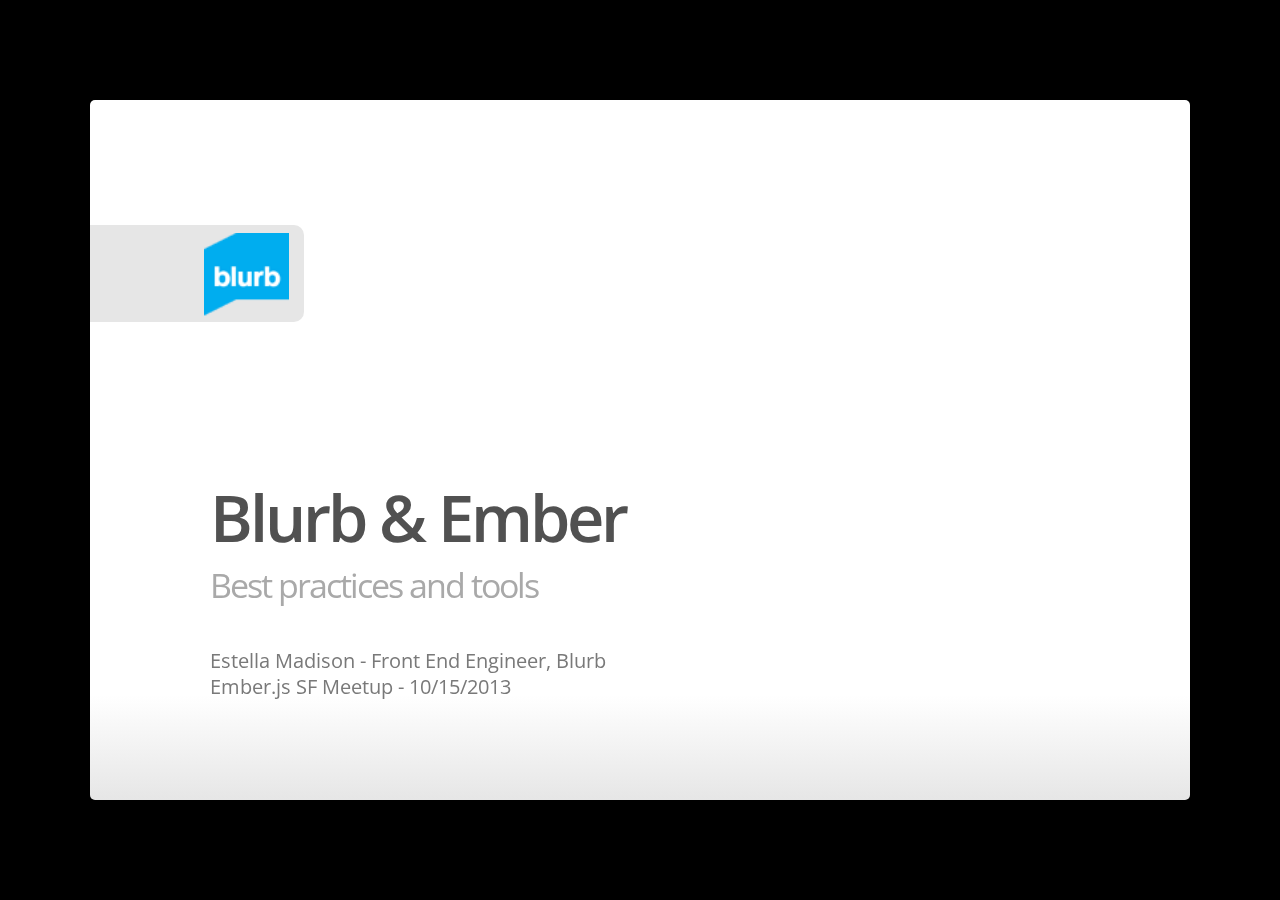
<file: index.html>
<!DOCTYPE html>
<html>
<head>
  <title></title>
  <meta charset="utf-8">
  <meta http-equiv="X-UA-Compatible" content="chrome=1">
  <!--<meta name="viewport" content="width=device-width, initial-scale=1.0, minimum-scale=1.0">-->
  <!--<meta name="viewport" content="width=device-width, initial-scale=1.0">-->
  <!--This one seems to work all the time, but really small on ipad-->
  <!--<meta name="viewport" content="initial-scale=0.4">-->
  <meta name="apple-mobile-web-app-capable" content="yes">
  <link rel="stylesheet" media="all" href="theme/css/default.css">
  <link rel="stylesheet" media="only screen and (max-device-width: 480px)" href="theme/css/phone.css">
  <link rel="stylesheet" media="all" href="theme/css/custom.css">
  <base target="_blank"> <!-- This amazingness opens all links in a new tab. -->
  <script data-main="js/slides" src="js/require-1.0.8.min.js"></script>
</head>
<body style="opacity: 0">

<slides class="layout-widescreen">

<!--   <slide class="logoslide nobackground">
    <article class="flexbox vcenter">

    </article>
  </slide>
 -->
  <slide class="title-slide segue nobackground">
    <aside class="gdbar"><img src="images/logo.png"></aside>
    <!-- The content of this hgroup is replaced programmatically through the slide_config.json. -->
    <hgroup class="auto-fadein">
      <h1 data-config-title><!-- populated from slide_config.json --></h1>
      <h2 data-config-subtitle><!-- populated from slide_config.json --></h2>
      <p data-config-presenter><!-- populated from slide_config.json --></p>
    </hgroup>
  </slide>

  <slide>
    <hgroup>
      <h2>E-book Editor</h2>
    </hgroup>
    <article>
      <ul>
        <li>HTML5 editing tool</li>
        <li>Print to ebook converter</li>
        <li>Fixed layouts</li>
        <li>Enhanced ebooks (video &amp; audio)</li>
        <li>Started development in 2011 using SproutCore</li>
      </ul>
      <h3>Unique</h3>
      <ul>
        <li>Not a CRUD-style application (create, read, update and delete)</li>
        <li>Router is set up differently from the typical blog-type application</li>
        <li>Heavy image manipulation with Javascript and CSS3</li>
      </ul>
    </article>
  </slide>

  <slide>
    <hgroup>
      <h2>Main issues</h2>
      <h3>Documentation</h3>
    </hgroup>
    <article>
      <p>We used the online documentation, but relied mostly on reading comments included with the unminified&nbsp;file:</p>
      <pre class="prettyprint" data-lang="javascript">
/**
  An `Ember.Binding` connects the properties of two objects so that whenever
  the value of one property changes, the other property will be changed also.

  ## Automatic Creation of Bindings with `/^*Binding/`-named Properties

  You do not usually create Binding objects directly but instead describe
  bindings in your class or object definition using automatic binding
  detection.</pre>
    </article>
  </slide>

  <slide>
    <hgroup>
      <h2>Main issues</h2>
      <h3>The "Ember way"</h3>
    </hgroup>
    <article>
      <p>We struggled with figuring out the Ember way of doing things.</p>
      <ul class="build">
        <li><strong>Managing controllers that relied on each other.</strong> As a result, a lot of our controllers were declared within the global namespace. For a while we had <code>connectControllers()</code> which was called from the router, but we can now use <code>needs</code> from within a controller to connect these.</li>
        <li><strong>Too much logic in our views.</strong> MVC was new to some of us. We quickly realized that moving more of our logic into our controllers made our app more maintainable. This became even easier when the view context was updated to default to the supplied controller with the Ember 1.0 Prerelease.</li>
        <li><strong>Managing application state.</strong> Initially we managed state via properties on controllers. Eventually, we ported this over to Ember.StateManager and Ember.Router.</li>
      </ul>
    </article>
  </slide>

  <slide>
    <hgroup>
      <h2>Main issues</h2>
      <h3>Debugging</h3>
    </hgroup>
    <article class="smaller">
      <p>Chrome Dev Tools is the obvious debugging tool, but some of the vague errors thrown by Ember made it difficult to trace the source.</p>
      <ul class="build">
        <li>
            <p><strong>Cannot perform operations on a Metamorph that is not in the DOM.</strong></p>
            <ul>
              <li>This usually occurred on views surrounded by <code>{{#if}}</code> handlebar helpers.</li>
              <li>Also occurred we tried manipulating the element before it was in the DOM (triggered by an observer).</li>
            </ul>
            <p>
              In most cases we were able to resolve the issue by wrapping any DOM manipulation with:
              <code>if (this.get('state') === 'inDOM')</code>
            </p>
        </li>
        <li>From the console, we frequently used <code>Ember.inspect()</code> and <code>Ember.View.views["ember1234"]</code>.</li>
        <li>Now we have the Ember Chrome extension to inspect objects.</li>
      </ul>
    </article>
  </slide>

  <slide>
    <hgroup>
      <h2>Main issues</h2>
      <h3>Bindings</h3>
    </hgroup>
    <article>
      <ul>
        <li><strong>Binding didn't always trigger in the ideal order.</strong> In some cases, we were able to use the Ember.beforeObserver(). In other cases, we added additional properties to cascade observers.</li>
        <li><strong><code>isVisible</code> was slow and made the app seem sluggish.</strong> Swapping this out with the class name binding reduced the lag time.</li>
      </ul>
    </article>
  </slide>

  <slide>
    <hgroup>
      <h2>Performance</h2>
      <h3>Big Lists</h3>
    </hgroup>
    <article>
      <p>We had two particular cases where building big Ember.CollectionViews caused browsers to render very slowly.</p>
      <ul>
        <li><strong>Media panel.</strong> Displays all the images and media files the user has uploaded for their book.</li>
        <li><strong>Birds eye view.</strong> Gives users an overview of their book, displaying a thumbnail size view of each page.</li>
      </ul>
    </article>
  </slide>

  <slide>
    <hgroup>
      <h2>Performance</h2>
      <h3>Big Lists: Media Panel</h3>
    </hgroup>
    <article>
      <p>We built a custom CollectionView that we called IncrementalCollectionView.</p>
      <ul>
        <li></li>
        <li></li>
      </ul>
    </article>
  </slide>
  </slide>

  <slide>
    <hgroup>
      <h2>Performance</h2>
      <h3>Big Lists: Birds Eye View</h3>
    </hgroup>
    <article>
      <p>At first, we built this reusing views we biult to display a book page. For an overview though, this wasn't appropriate.</p>
      <h3>Main problems</h3>
      <ul>
        <li>Books can have any number of pages.</li>
        <li>Pages can be very complex, with any number of images and any length of text.</li>
      </ul>
      <ul>
        <li></li>
        <li></li>
      </ul>
    </article>
  </slide>

  <slide>
    <hgroup>
      <h2>Best Practices</h2>
      <h3>Use oneWay Bindings</h3>
    </hgroup>
    <article>
      <pre class="prettyprint" data-lang="javascript">
var obj = Ember.Object.create({
  valueBinding: Ember.Binding.oneWay('value')
});</pre>
       <p>According to the comments included with the unminified version:</p>
       <blockquote>
          One way bindings are <strong>almost twice as fast to setup and twice as fast to
execute</strong> because the binding only has to worry about changes to one side.
       </blockquote>
    </article>
  </slide>

  <slide>
    <hgroup>
      <h2>Best Practices</h2>
      <h3>Avoid using jQuery (for everything)</h3>
    </hgroup>
    <article>
      <p>When we started working with Ember, we overused jQuery because it was what we knew best.</p>
      <ul>
        <li><code>view.$().fadeIn()</code> and <code>view.$().fadeOut()</code>: replaced these with the CSS transition property.</li>
        <li><code>view.$().hide()</code> and <code>view.$().show()</code>: we now use the view's <code>isVisible</code> property or <code>classNameBindings</code> that toggle the visibility.</li>
        <li><code>view.$().append()</code> and <code>view.$().remove()</code>: instead of using jQuery to append/remove DOM elements, we now use Ember.ContainerViews.</li>
        <li><strong>Avoided jQuery plugins as much as possible.</strong> Especially jQuery UI. We knew these would bloat our code. We only used plugins to polyfill HTML5 features not supported by all browsers (e.g., placeholder text in IE9 and input type range for IE9 and Firefox).</li>
      </ul>
    </article>
  </slide>

  <slide>
    <hgroup>
      <h2>Best Practices</h2>
      <h3>Setting properties</h3>
    </hgroup>
    <article class="smaller">
      <p>As an editing tool, properties are frequently updated and observers are constantly triggered. To minimize the effect on performance, we:</p>
      <pre class="prettyprint" data-lang="javascript">
// Set multiple properties at once
this.set({ property1: 'value1', property2: 'value2' });

// Suspend observer triggers
Ember.beginPropertyChanges();
if (this.get('condition1')) { this.set('property1', 'value1'); }
if (this.get('condition2')) { this.set('property2', 'value2'); }
// Restore triggers and flush
Ember.endPropertyChanges();

// Make a series of property changes together in an exception-safe way
Ember.changeProperties(function() {
  obj.set('property1', 'value1');
  obj.set('property2', 'value2');
});
</pre>
    </article>
    <footer class="source">
      Source: Stackoverflow.com, "<a href="http://stackoverflow.com/a/8754629/1257687">EmberJS Set Multiple Properties At Once</a>", Luke Melia's response
     </footer>
  </slide>

  <!-- SEMAPHORES ??? -->

  <slide class="backdrop"></slide>
</slides>

<script>
// var _gaq = _gaq || [];
// _gaq.push(['_setAccount', 'UA-XXXXXXXX-1']);
// _gaq.push(['_trackPageview']);

// (function() {
//   var ga = document.createElement('script'); ga.type = 'text/javascript'; ga.async = true;
//   ga.src = ('https:' == document.location.protocol ? 'https://ssl' : 'http://www') + '.google-analytics.com/ga.js';
//   var s = document.getElementsByTagName('script')[0]; s.parentNode.insertBefore(ga, s);
// })();
</script>

<!--[if IE]>
  <script src="http://ajax.googleapis.com/ajax/libs/chrome-frame/1/CFInstall.min.js"></script>
  <script>CFInstall.check({mode: 'overlay'});</script>
<![endif]-->
  <script src="//ajax.googleapis.com/ajax/libs/jquery/1.10.1/jquery.min.js"></script>
  <!-- script src="http://zeptojs.com/zepto.min.js"></script -->
</body>
</html>
</file>
<file: theme/css/default.css>
@charset "UTF-8";html,body,div,span,applet,object,iframe,h1,h2,h3,h4,h5,h6,p,blockquote,pre,a,abbr,acronym,address,big,cite,code,del,dfn,em,img,ins,kbd,q,s,samp,small,strike,strong,sub,sup,tt,var,b,u,i,center,dl,dt,dd,ol,ul,li,fieldset,form,label,legend,table,caption,tbody,tfoot,thead,tr,th,td,article,aside,canvas,details,embed,figure,figcaption,footer,header,hgroup,menu,nav,output,ruby,section,summary,time,mark,audio,video{margin:0;padding:0;border:0;font:inherit;font-size:100%;vertical-align:baseline}html{line-height:1}ul{list-style:none}table{border-collapse:collapse;border-spacing:0}caption,th,td{text-align:left;font-weight:normal;vertical-align:middle}q,blockquote{quotes:none}q:before,q:after,blockquote:before,blockquote:after{content:"";content:none}a img{border:none}article,aside,details,figcaption,figure,footer,header,hgroup,menu,nav,section,summary{display:block}html{height:100%;overflow:hidden}body{margin:0;padding:0;opacity:0;height:100%;min-height:740px;width:100%;overflow:hidden;color:#fff;-webkit-font-smoothing:antialiased;-moz-font-smoothing:antialiased;-ms-font-smoothing:antialiased;-o-font-smoothing:antialiased;-webkit-transition:opacity 800ms ease-in;-webkit-transition-delay:100ms;-moz-transition:opacity 800ms ease-in 100ms;-o-transition:opacity 800ms ease-in 100ms;transition:opacity 800ms ease-in 100ms}body.loaded{opacity:1 !important}input,button{vertical-align:middle}slides>slide[hidden]{display:none !important}slides{width:100%;height:100%;position:absolute;left:0;top:0;-webkit-transform:translate3d(0, 0, 0);-moz-transform:translate3d(0, 0, 0);-ms-transform:translate3d(0, 0, 0);-o-transform:translate3d(0, 0, 0);transform:translate3d(0, 0, 0);-webkit-perspective:1000;-moz-perspective:1000;-ms-perspective:1000;-o-perspective:1000;perspective:1000;-webkit-transform-style:preserve-3d;-moz-transform-style:preserve-3d;-ms-transform-style:preserve-3d;-o-transform-style:preserve-3d;transform-style:preserve-3d;-webkit-transition:opacity 800ms ease-in;-webkit-transition-delay:100ms;-moz-transition:opacity 800ms ease-in 100ms;-o-transition:opacity 800ms ease-in 100ms;transition:opacity 800ms ease-in 100ms}slides>slide{display:block;position:absolute;overflow:hidden;left:50%;top:50%;-webkit-box-sizing:border-box;-moz-box-sizing:border-box;box-sizing:border-box}.test{color:red}::selection{color:white;background-color:#ffd14d;text-shadow:none}::-webkit-scrollbar{height:16px;overflow:visible;width:16px}::-webkit-scrollbar-thumb{background-color:rgba(0,0,0,0.1);background-clip:padding-box;border:solid transparent;min-height:28px;padding:100px 0 0;-webkit-box-shadow:inset 1px 1px 0 rgba(0,0,0,0.1),inset 0 -1px 0 rgba(0,0,0,0.07);-moz-box-shadow:inset 1px 1px 0 rgba(0,0,0,0.1),inset 0 -1px 0 rgba(0,0,0,0.07);box-shadow:inset 1px 1px 0 rgba(0,0,0,0.1),inset 0 -1px 0 rgba(0,0,0,0.07);border-width:1px 1px 1px 6px}::-webkit-scrollbar-thumb:hover{background-color:rgba(0,0,0,0.5)}::-webkit-scrollbar-button{height:0;width:0}::-webkit-scrollbar-track{background-clip:padding-box;border:solid transparent;border-width:0 0 0 4px}::-webkit-scrollbar-corner{background:transparent}body{background:black}slides>slide{display:none;font-family:'Open Sans', Arial, sans-serif;font-size:26px;color:#797979;width:900px;height:700px;margin-left:-450px;margin-top:-350px;padding:40px 60px;-webkit-border-radius:5px;-moz-border-radius:5px;-ms-border-radius:5px;-o-border-radius:5px;border-radius:5px;-webkit-transition:all 0.6s ease-in-out;-moz-transition:all 0.6s ease-in-out;-o-transition:all 0.6s ease-in-out;transition:all 0.6s ease-in-out}slides>slide.far-past{display:none}slides>slide.past{display:block;opacity:0}slides>slide.current{display:block;opacity:1}slides>slide.current .auto-fadein{opacity:1}slides>slide.current .gdbar{-webkit-background-size:100% 100%;-moz-background-size:100% 100%;-o-background-size:100% 100%;background-size:100% 100%}slides>slide.next{display:block;opacity:0;pointer-events:none}slides>slide.far-next{display:none}slides>slide.dark{background:#515151 !important}slides>slide:not(.nobackground):before{font-size:12pt;content:"";position:absolute;bottom:20px;left:60px;padding-left:40px;height:30px;line-height:1.9}slides>slide:not(.nobackground):after{font-size:12pt;content:attr(data-slide-num) "/" attr(data-total-slides);position:absolute;bottom:20px;right:60px;line-height:1.9}slides>slide.title-slide:after{content:'';position:absolute;bottom:40px;right:40px;width:100%;height:60px}slides>slide.backdrop{z-index:-10;display:block !important;background:-webkit-gradient(linear, 50% 0%, 50% 100%, color-stop(0%, #ffffff), color-stop(85%, #ffffff), color-stop(100%, #e6e6e6));background:-webkit-linear-gradient(#ffffff,#ffffff 85%,#e6e6e6);background:-moz-linear-gradient(#ffffff,#ffffff 85%,#e6e6e6);background:-o-linear-gradient(#ffffff,#ffffff 85%,#e6e6e6);background:linear-gradient(#ffffff,#ffffff 85%,#e6e6e6);background-color:white}slides>slide.backdrop:after,slides>slide.backdrop:before{display:none}slides>slide>hgroup+article{margin-top:45px}slides>slide>hgroup+article.flexbox.vcenter,slides>slide>hgroup+article.flexbox.vleft,slides>slide>hgroup+article.flexbox.vright{height:80%}slides>slide>hgroup+article p{margin-bottom:1em}slides>slide>article:only-child{height:100%}slides>slide>article:only-child>iframe{height:98%}slides.layout-faux-widescreen>slide{padding:40px 160px}slides.layout-widescreen>slide,slides.layout-faux-widescreen>slide{margin-left:-550px;width:1100px}slides.layout-widescreen>slide.far-past,slides.layout-faux-widescreen>slide.far-past{display:block;display:none;-webkit-transform:translate(-2260px);-moz-transform:translate(-2260px);-ms-transform:translate(-2260px);-o-transform:translate(-2260px);transform:translate(-2260px);-webkit-transform:translate3d(-2260px, 0, 0);-moz-transform:translate3d(-2260px, 0, 0);-ms-transform:translate3d(-2260px, 0, 0);-o-transform:translate3d(-2260px, 0, 0);transform:translate3d(-2260px, 0, 0)}slides.layout-widescreen>slide.past,slides.layout-faux-widescreen>slide.past{display:block;opacity:0}slides.layout-widescreen>slide.current,slides.layout-faux-widescreen>slide.current{display:block;opacity:1}slides.layout-widescreen>slide.next,slides.layout-faux-widescreen>slide.next{display:block;opacity:0;pointer-events:none}slides.layout-widescreen>slide.far-next,slides.layout-faux-widescreen>slide.far-next{display:block;display:none;-webkit-transform:translate(2260px);-moz-transform:translate(2260px);-ms-transform:translate(2260px);-o-transform:translate(2260px);transform:translate(2260px);-webkit-transform:translate3d(2260px, 0, 0);-moz-transform:translate3d(2260px, 0, 0);-ms-transform:translate3d(2260px, 0, 0);-o-transform:translate3d(2260px, 0, 0);transform:translate3d(2260px, 0, 0)}slides.layout-widescreen #prev-slide-area,slides.layout-faux-widescreen #prev-slide-area{margin-left:-650px}slides.layout-widescreen #next-slide-area,slides.layout-faux-widescreen #next-slide-area{margin-left:550px}b{font-weight:600}a{color:#2a7cdf;text-decoration:none;border-bottom:1px solid rgba(42,124,223,0.5)}a:hover{color:black !important}h1,h2,h3{font-weight:600}h2{font-size:45px;line-height:45px;letter-spacing:-2px;color:#515151}h3{font-size:30px;letter-spacing:-1px;line-height:2;font-weight:inherit;color:#797979}ul{margin-left:1.2em;margin-bottom:1em;position:relative}ul li{margin-bottom:0.5em}ul li ul{margin-left:2em;margin-bottom:0}ul li ul li:before{content:'-';font-weight:600}ul>li:before{content:'\00B7';margin-left:-1em;position:absolute;font-weight:600}ul ul{margin-top:.5em}.highlight-code slide.current pre>*{opacity:0.25;-webkit-transition:opacity 0.5s ease-in;-moz-transition:opacity 0.5s ease-in;-o-transition:opacity 0.5s ease-in;transition:opacity 0.5s ease-in}.highlight-code slide.current b{opacity:1}pre{font-family:'Source Code Pro', 'Courier New', monospace;font-size:20px;line-height:28px;padding:10px 0 10px 60px;letter-spacing:-1px;margin-bottom:20px;width:106%;background-color:#e6e6e6;left:-60px;position:relative;-webkit-box-sizing:border-box;-moz-box-sizing:border-box;box-sizing:border-box}pre[data-lang]:after{content:attr(data-lang);background-color:#a9a9a9;right:0;top:0;position:absolute;font-size:16pt;color:white;padding:2px 25px;text-transform:uppercase}pre[data-lang="go"]{color:#333}code{font-size:95%;font-family:'Source Code Pro', 'Courier New', monospace;color:black}iframe{width:100%;height:530px;background:white;border:1px solid #e6e6e6;-webkit-box-sizing:border-box;-moz-box-sizing:border-box;box-sizing:border-box}dt{font-weight:bold}button{display:inline-block;background:-webkit-gradient(linear, 50% 0%, 50% 100%, color-stop(40%, #f9f9f9), color-stop(70%, #e3e3e3));background:-webkit-linear-gradient(#f9f9f9 40%,#e3e3e3 70%);background:-moz-linear-gradient(#f9f9f9 40%,#e3e3e3 70%);background:-o-linear-gradient(#f9f9f9 40%,#e3e3e3 70%);background:linear-gradient(#f9f9f9 40%,#e3e3e3 70%);border:1px solid #a9a9a9;-webkit-border-radius:3px;-moz-border-radius:3px;-ms-border-radius:3px;-o-border-radius:3px;border-radius:3px;padding:5px 8px;outline:none;white-space:nowrap;-webkit-user-select:none;-moz-user-select:none;user-select:none;cursor:pointer;text-shadow:1px 1px #fff;font-size:10pt}button:not(:disabled):hover{border-color:#515151}button:not(:disabled):active{background:-webkit-gradient(linear, 50% 0%, 50% 100%, color-stop(40%, #e3e3e3), color-stop(70%, #f9f9f9));background:-webkit-linear-gradient(#e3e3e3 40%,#f9f9f9 70%);background:-moz-linear-gradient(#e3e3e3 40%,#f9f9f9 70%);background:-o-linear-gradient(#e3e3e3 40%,#f9f9f9 70%);background:linear-gradient(#e3e3e3 40%,#f9f9f9 70%)}:disabled{color:#a9a9a9}.blue{color:#4387fd}.blue2{color:#3c8ef3}.blue3{color:#2a7cdf}.yellow{color:#ffd14d}.yellow2{color:#f9cc46}.yellow3{color:#f6c000}.green{color:#0da861}.green2{color:#00a86d}.green3{color:#009f5d}.red{color:#f44a3f}.red2{color:#e0543e}.red3{color:#d94d3a}.gray{color:#e6e6e6}.gray2{color:#a9a9a9}.gray3{color:#797979}.gray4{color:#515151}.white{color:white !important}.black{color:black !important}.columns-2{-webkit-column-count:2;-moz-column-count:2;-ms-column-count:2;-o-column-count:2;column-count:2}table{width:100%;border-collapse:-moz-initial;border-collapse:initial;border-spacing:2px;border-bottom:1px solid #797979}table tr>td:first-child,table th{font-weight:600;color:#515151}table tr:nth-child(odd){background-color:#e6e6e6}table th{color:white;font-size:18px;background:-webkit-gradient(linear, 50% 0%, 50% 100%, color-stop(40%, #4387fd), color-stop(80%, #2a7cdf)) no-repeat;background:-webkit-linear-gradient(top, #4387fd 40%,#2a7cdf 80%) no-repeat;background:-moz-linear-gradient(top, #4387fd 40%,#2a7cdf 80%) no-repeat;background:-o-linear-gradient(top, #4387fd 40%,#2a7cdf 80%) no-repeat;background:linear-gradient(top, #4387fd 40%,#2a7cdf 80%) no-repeat}table td,table th{font-size:18px;padding:1em 0.5em}table td.highlight{color:#515151;background:-webkit-gradient(linear, 50% 0%, 50% 100%, color-stop(40%, #ffd14d), color-stop(80%, #f6c000)) no-repeat;background:-webkit-linear-gradient(top, #ffd14d 40%,#f6c000 80%) no-repeat;background:-moz-linear-gradient(top, #ffd14d 40%,#f6c000 80%) no-repeat;background:-o-linear-gradient(top, #ffd14d 40%,#f6c000 80%) no-repeat;background:linear-gradient(top, #ffd14d 40%,#f6c000 80%) no-repeat}table.rows{border-bottom:none;border-right:1px solid #797979}q{font-size:45px;line-height:72px}q:before{content:'“';position:absolute;margin-left:-0.5em}q:after{content:'”';position:absolute;margin-left:0.1em}slide.fill{background-repeat:no-repeat;-webkit-border-radius:5px;-moz-border-radius:5px;-ms-border-radius:5px;-o-border-radius:5px;border-radius:5px;-webkit-background-size:cover;-moz-background-size:cover;-o-background-size:cover;background-size:cover}article.smaller p,article.smaller ul{font-size:20px;line-height:24px;letter-spacing:0}article.smaller table td,article.smaller table th{font-size:14px}article.smaller pre{font-size:15px;line-height:20px;letter-spacing:0}article.smaller q{font-size:40px;line-height:48px}article.smaller q:before,article.smaller q:after{font-size:60px}.build>*{-webkit-transition:opacity 0.5s ease-in-out;-webkit-transition-delay:0.2s;-moz-transition:opacity 0.5s ease-in-out 0.2s;-o-transition:opacity 0.5s ease-in-out 0.2s;transition:opacity 0.5s ease-in-out 0.2s}.build .to-build{opacity:0}.build .build-fade{opacity:0.3}.build .build-fade:hover{opacity:1.0}.popup .next .build .to-build{opacity:1}.popup .next .build .build-fade{opacity:1}.prettyprint .str,.prettyprint .atv{color:#009f5d}.prettyprint .kwd,.prettyprint .tag{color:#06c}.prettyprint .com{color:#797979;font-style:italic}.prettyprint .lit{color:#7f0000}.prettyprint .pun,.prettyprint .opn,.prettyprint .clo{color:#515151}.prettyprint .typ,.prettyprint .atn,.prettyprint .dec,.prettyprint .var{color:#d94d3a}.prettyprint .pln{color:#515151}.note{position:absolute;z-index:100;width:100%;height:100%;top:0;left:0;padding:1em;background:rgba(0,0,0,0.3);opacity:0;pointer-events:none;display:-webkit-box !important;display:-moz-box !important;display:-ms-box !important;display:-o-box !important;display:box !important;-webkit-box-orient:vertical;-moz-box-orient:vertical;-ms-box-orient:vertical;box-orient:vertical;-webkit-box-align:center;-moz-box-align:center;-ms-box-align:center;box-align:center;-webkit-box-pack:center;-moz-box-pack:center;-ms-box-pack:center;box-pack:center;-webkit-border-radius:5px;-moz-border-radius:5px;-ms-border-radius:5px;-o-border-radius:5px;border-radius:5px;-webkit-box-sizing:border-box;-moz-box-sizing:border-box;box-sizing:border-box;-webkit-transform:translateY(350px);-moz-transform:translateY(350px);-ms-transform:translateY(350px);-o-transform:translateY(350px);transform:translateY(350px);-webkit-transition:all 0.4s ease-in-out;-moz-transition:all 0.4s ease-in-out;-o-transition:all 0.4s ease-in-out;transition:all 0.4s ease-in-out}.note>section{background:#fff;-webkit-border-radius:5px;-moz-border-radius:5px;-ms-border-radius:5px;-o-border-radius:5px;border-radius:5px;-webkit-box-shadow:0 0 10px #797979;-moz-box-shadow:0 0 10px #797979;box-shadow:0 0 10px #797979;width:60%;padding:2em}.with-notes.popup slides.layout-widescreen slide.next,.with-notes.popup slides.layout-faux-widescreen slide.next{-webkit-transform:translate3d(690px, 80px, 0) scale(0.35);-moz-transform:translate3d(690px, 80px, 0) scale(0.35);-ms-transform:translate3d(690px, 80px, 0) scale(0.35);-o-transform:translate3d(690px, 80px, 0) scale(0.35);transform:translate3d(690px, 80px, 0) scale(0.35)}.with-notes.popup slides.layout-widescreen slide .note,.with-notes.popup slides.layout-faux-widescreen slide .note{-webkit-transform:translate3d(300px, 800px, 0) scale(1.5);-moz-transform:translate3d(300px, 800px, 0) scale(1.5);-ms-transform:translate3d(300px, 800px, 0) scale(1.5);-o-transform:translate3d(300px, 800px, 0) scale(1.5);transform:translate3d(300px, 800px, 0) scale(1.5)}.with-notes.popup slide{overflow:visible;background:white;-webkit-transition:none;-moz-transition:none;-o-transition:none;transition:none;pointer-events:none;-webkit-transform-origin:0 0;-moz-transform-origin:0 0;-ms-transform-origin:0 0;-o-transform-origin:0 0;transform-origin:0 0}.with-notes.popup slide:not(.backdrop){-webkit-transform:scale(0.6) translate3d(0.5em, 0.5em, 0);-moz-transform:scale(0.6) translate3d(0.5em, 0.5em, 0);-ms-transform:scale(0.6) translate3d(0.5em, 0.5em, 0);-o-transform:scale(0.6) translate3d(0.5em, 0.5em, 0);transform:scale(0.6) translate3d(0.5em, 0.5em, 0);-webkit-box-shadow:0 0 10px #797979;-moz-box-shadow:0 0 10px #797979;box-shadow:0 0 10px #797979}.with-notes.popup slide.backdrop{background-image:-webkit-gradient(radial, 50% 50%, 0, 50% 50%, 600, color-stop(0%, #b1dfff), color-stop(100%, #4387fd));background-image:-webkit-radial-gradient(50% 50%, #b1dfff 0%,#4387fd 600px);background-image:-moz-radial-gradient(50% 50%, #b1dfff 0%,#4387fd 600px);background-image:-o-radial-gradient(50% 50%, #b1dfff 0%,#4387fd 600px);background-image:radial-gradient(50% 50%, #b1dfff 0%,#4387fd 600px)}.with-notes.popup slide.next{-webkit-transform:translate3d(570px, 80px, 0) scale(0.35);-moz-transform:translate3d(570px, 80px, 0) scale(0.35);-ms-transform:translate3d(570px, 80px, 0) scale(0.35);-o-transform:translate3d(570px, 80px, 0) scale(0.35);transform:translate3d(570px, 80px, 0) scale(0.35);opacity:1 !important}.with-notes.popup slide.next .note{display:none !important}.with-notes.popup .note{width:109%;height:260px;background:#e6e6e6;padding:0;-webkit-box-shadow:0 0 10px #797979;-moz-box-shadow:0 0 10px #797979;box-shadow:0 0 10px #797979;-webkit-transform:translate3d(250px, 800px, 0) scale(1.5);-moz-transform:translate3d(250px, 800px, 0) scale(1.5);-ms-transform:translate3d(250px, 800px, 0) scale(1.5);-o-transform:translate3d(250px, 800px, 0) scale(1.5);transform:translate3d(250px, 800px, 0) scale(1.5);-webkit-transition:opacity 400ms ease-in-out;-moz-transition:opacity 400ms ease-in-out;-o-transition:opacity 400ms ease-in-out;transition:opacity 400ms ease-in-out}.with-notes.popup .note>section{background:#fff;-webkit-border-radius:5px;-moz-border-radius:5px;-ms-border-radius:5px;-o-border-radius:5px;border-radius:5px;height:100%;width:100%;-webkit-box-sizing:border-box;-moz-box-sizing:border-box;box-sizing:border-box;-webkit-box-shadow:none;-moz-box-shadow:none;box-shadow:none;overflow:auto;padding:1em}.with-notes .note{opacity:1;-webkit-transform:translateY(0);-moz-transform:translateY(0);-ms-transform:translateY(0);-o-transform:translateY(0);transform:translateY(0);pointer-events:auto}.source{font-size:14px;color:#a9a9a9;position:absolute;bottom:70px;left:60px}.centered{text-align:center}.reflect{-webkit-box-reflect:below 3px -webkit-linear-gradient(rgba(255,255,255,0) 85%, #fff 150%);-moz-box-reflect:below 3px -moz-linear-gradient(rgba(255,255,255,0) 85%, #fff 150%);-o-box-reflect:below 3px -o-linear-gradient(rgba(255,255,255,0) 85%, #fff 150%);-ms-box-reflect:below 3px -ms-linear-gradient(rgba(255,255,255,0) 85%, #fff 150%);box-reflect:below 3px linear-gradient(rgba(255,255,255,0) 85%,#ffffff 150%)}.flexbox{display:-webkit-box !important;display:-moz-box !important;display:-ms-box !important;display:-o-box !important;display:box !important}.flexbox.vcenter{-webkit-box-orient:vertical;-moz-box-orient:vertical;-ms-box-orient:vertical;box-orient:vertical;-webkit-box-align:center;-moz-box-align:center;-ms-box-align:center;box-align:center;-webkit-box-pack:center;-moz-box-pack:center;-ms-box-pack:center;box-pack:center;height:100%;width:100%}.flexbox.vleft{-webkit-box-orient:vertical;-moz-box-orient:vertical;-ms-box-orient:vertical;box-orient:vertical;-webkit-box-align:left;-moz-box-align:left;-ms-box-align:left;box-align:left;-webkit-box-pack:center;-moz-box-pack:center;-ms-box-pack:center;box-pack:center;height:100%;width:100%}.flexbox.vright{-webkit-box-orient:vertical;-moz-box-orient:vertical;-ms-box-orient:vertical;box-orient:vertical;-webkit-box-align:end;-moz-box-align:end;-ms-box-align:end;box-align:end;-webkit-box-pack:center;-moz-box-pack:center;-ms-box-pack:center;box-pack:center;height:100%;width:100%}.auto-fadein{-webkit-transition:opacity 0.6s ease-in;-webkit-transition-delay:1s;-moz-transition:opacity 0.6s ease-in 1s;-o-transition:opacity 0.6s ease-in 1s;transition:opacity 0.6s ease-in 1s;opacity:0}.slide-area{z-index:1000;position:absolute;left:0;top:0;width:100px;height:700px;left:50%;top:50%;cursor:pointer;margin-top:-350px}#prev-slide-area{margin-left:-550px}#next-slide-area{margin-left:450px}.logoslide img{width:383px;height:92px}.segue{padding:60px 120px}.segue h2{color:#e6e6e6;font-size:60px}.segue h3{color:#e6e6e6;line-height:2.8}.segue hgroup{position:absolute;bottom:225px}.thank-you-slide{background:#4387fd !important;color:white}.thank-you-slide h2{font-size:60px;color:inherit}.thank-you-slide article>p{margin-top:2em;font-size:20pt}.thank-you-slide>p{position:absolute;bottom:80px;font-size:24pt;line-height:1.3}aside.gdbar{height:97px;width:215px;position:absolute;left:-1px;top:125px;-webkit-border-radius:0 10px 10px 0;-moz-border-radius:0 10px 10px 0;-ms-border-radius:0 10px 10px 0;-o-border-radius:0 10px 10px 0;border-radius:0 10px 10px 0;background:-webkit-gradient(linear, 0% 50%, 100% 50%, color-stop(0%, #e6e6e6), color-stop(100%, #e6e6e6)) no-repeat;background:-webkit-linear-gradient(left, #e6e6e6,#e6e6e6) no-repeat;background:-moz-linear-gradient(left, #e6e6e6,#e6e6e6) no-repeat;background:-o-linear-gradient(left, #e6e6e6,#e6e6e6) no-repeat;background:linear-gradient(left, #e6e6e6,#e6e6e6) no-repeat;-webkit-background-size:0% 100%;-moz-background-size:0% 100%;-o-background-size:0% 100%;background-size:0% 100%;-webkit-transition:all 0.5s ease-out;-webkit-transition-delay:0.5s;-moz-transition:all 0.5s ease-out 0.5s;-o-transition:all 0.5s ease-out 0.5s;transition:all 0.5s ease-out 0.5s}aside.gdbar.right{right:0;left:-moz-initial;left:initial;top:254px;-webkit-transform:rotateZ(180deg);-moz-transform:rotateZ(180deg);-ms-transform:rotateZ(180deg);-o-transform:rotateZ(180deg);transform:rotateZ(180deg)}aside.gdbar.right img{-webkit-transform:rotateZ(180deg);-moz-transform:rotateZ(180deg);-ms-transform:rotateZ(180deg);-o-transform:rotateZ(180deg);transform:rotateZ(180deg)}aside.gdbar.bottom{top:-moz-initial;top:initial;bottom:60px}aside.gdbar img{width:85px;height:85px;position:absolute;right:0;margin:8px 15px}.title-slide hgroup{bottom:100px}.title-slide hgroup h1{font-size:65px;line-height:1.4;letter-spacing:-3px;color:#515151}.title-slide hgroup h2{font-size:34px;color:#a9a9a9;font-weight:inherit}.title-slide hgroup p{font-size:20px;color:#797979;line-height:1.3;margin-top:2em}.quote{color:#e6e6e6}.quote .author{font-size:24px;position:absolute;bottom:80px;line-height:1.4}[data-config-contact] a{color:#fff;border-bottom:none}[data-config-contact] span{width:115px;display:inline-block}.overview.popup .note{display:none !important}.overview slides slide{display:block;cursor:pointer;opacity:0.5;pointer-events:auto !important;background:-webkit-gradient(linear, 50% 0%, 50% 100%, color-stop(0%, #ffffff), color-stop(85%, #ffffff), color-stop(100%, #e6e6e6));background:-webkit-linear-gradient(#ffffff,#ffffff 85%,#e6e6e6);background:-moz-linear-gradient(#ffffff,#ffffff 85%,#e6e6e6);background:-o-linear-gradient(#ffffff,#ffffff 85%,#e6e6e6);background:linear-gradient(#ffffff,#ffffff 85%,#e6e6e6);background-color:white}.overview slides slide.backdrop{display:none !important}.overview slides slide.far-past,.overview slides slide.past,.overview slides slide.next,.overview slides slide.far-next,.overview slides slide.far-past{opacity:0.5;display:block}.overview slides slide.current{opacity:1}.overview .slide-area{display:none}@media print{slides slide{display:block !important;position:relative;background:-webkit-gradient(linear, 50% 0%, 50% 100%, color-stop(0%, #ffffff), color-stop(85%, #ffffff), color-stop(100%, #e6e6e6));background:-webkit-linear-gradient(#ffffff,#ffffff 85%,#e6e6e6);background:-moz-linear-gradient(#ffffff,#ffffff 85%,#e6e6e6);background:-o-linear-gradient(#ffffff,#ffffff 85%,#e6e6e6);background:linear-gradient(#ffffff,#ffffff 85%,#e6e6e6);background-color:white;-webkit-transform:none !important;-moz-transform:none !important;-ms-transform:none !important;-o-transform:none !important;transform:none !important;width:100%;height:100%;page-break-after:always;top:auto !important;left:auto !important;margin-top:0 !important;margin-left:0 !important;opacity:1 !important;color:#555}slides slide.far-past,slides slide.past,slides slide.next,slides slide.far-next,slides slide.far-past,slides slide.current{opacity:1 !important;display:block !important}slides slide .build>*{-webkit-transition:none;-moz-transition:none;-o-transition:none;transition:none}slides slide .build .to-build,slides slide .build .build-fade{opacity:1}slides slide .auto-fadein{opacity:1 !important}slides slide.backdrop{display:none !important}slides slide table.rows{border-right:0}slides slide[hidden]{display:none !important}.slide-area{display:none}.reflect{-webkit-box-reflect:none;-moz-box-reflect:none;-o-box-reflect:none;-ms-box-reflect:none;box-reflect:none}pre,code{font-family:monospace !important}}
</file>
<file: theme/css/phone.css>
slides>slide{-webkit-transition:none !important;-webkit-transition:none !important;-moz-transition:none !important;-o-transition:none !important;transition:none !important}
</file>
<file: theme/css/custom.css>
ol { margin: 1em 0 1em 2em; }
ol li { margin-bottom: 0.3em; }
li { line-height: 1.2em; }
em { font-style: italic; }
strong { font-weight: bold; }
figcaption { font-size: 0.6em; line-height: 1.2em; }
h4 { margin-bottom: 0.5em; }

.smaller ol { font-size: 0.8em; }
.btns { text-align: right; }

blockquote {
  color: #333;
  background: #d4ecf5;
  border-left: 10px solid #00adef;
  margin: 1.5em 10px;
  padding: 0.5em 10px;
  quotes: "\201C""\201D""\2018""\2019";
}
blockquote:before {
  color: #00adef;
  content: open-quote;
  font-size: 4em;
  line-height: 0.1em;
  margin-right: 0.25em;
  vertical-align: -0.4em;
}
blockquote p {
  display inline;
}

p, li { line-height: 1.2; }
</file>
